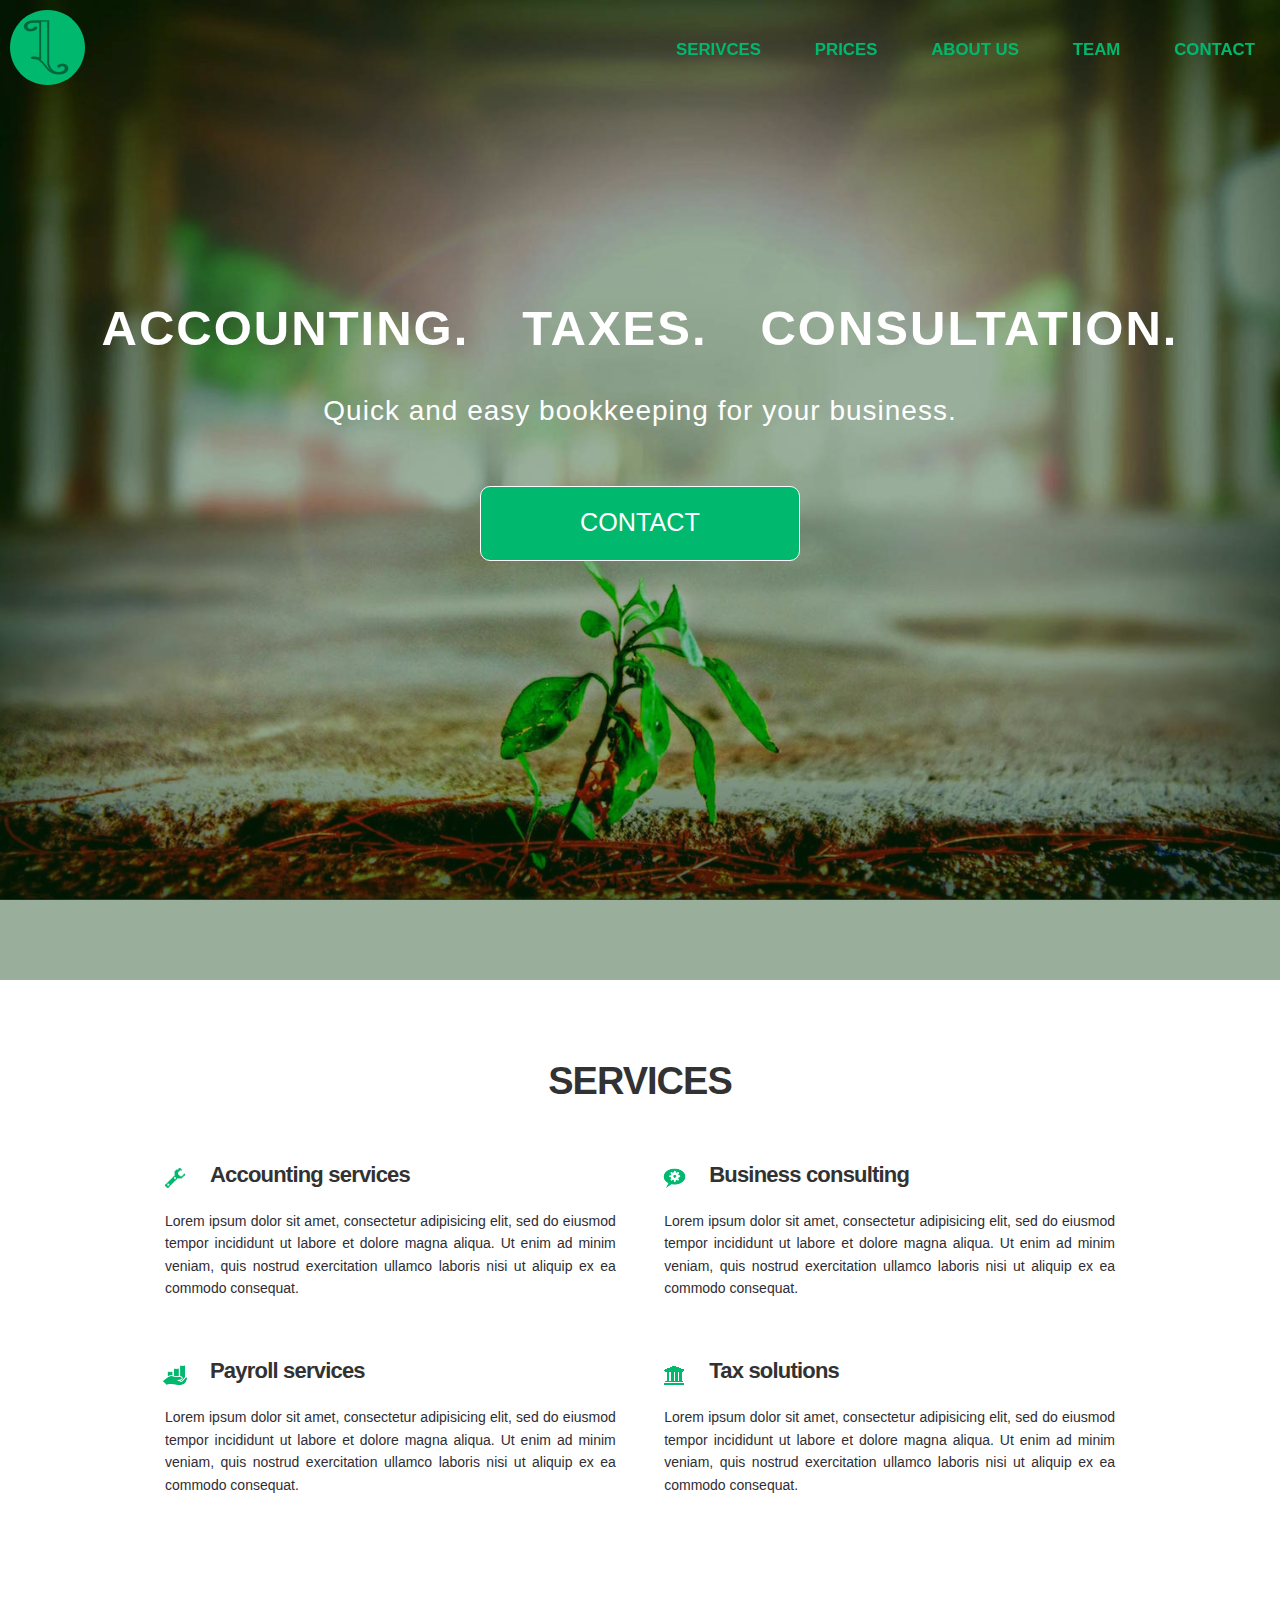
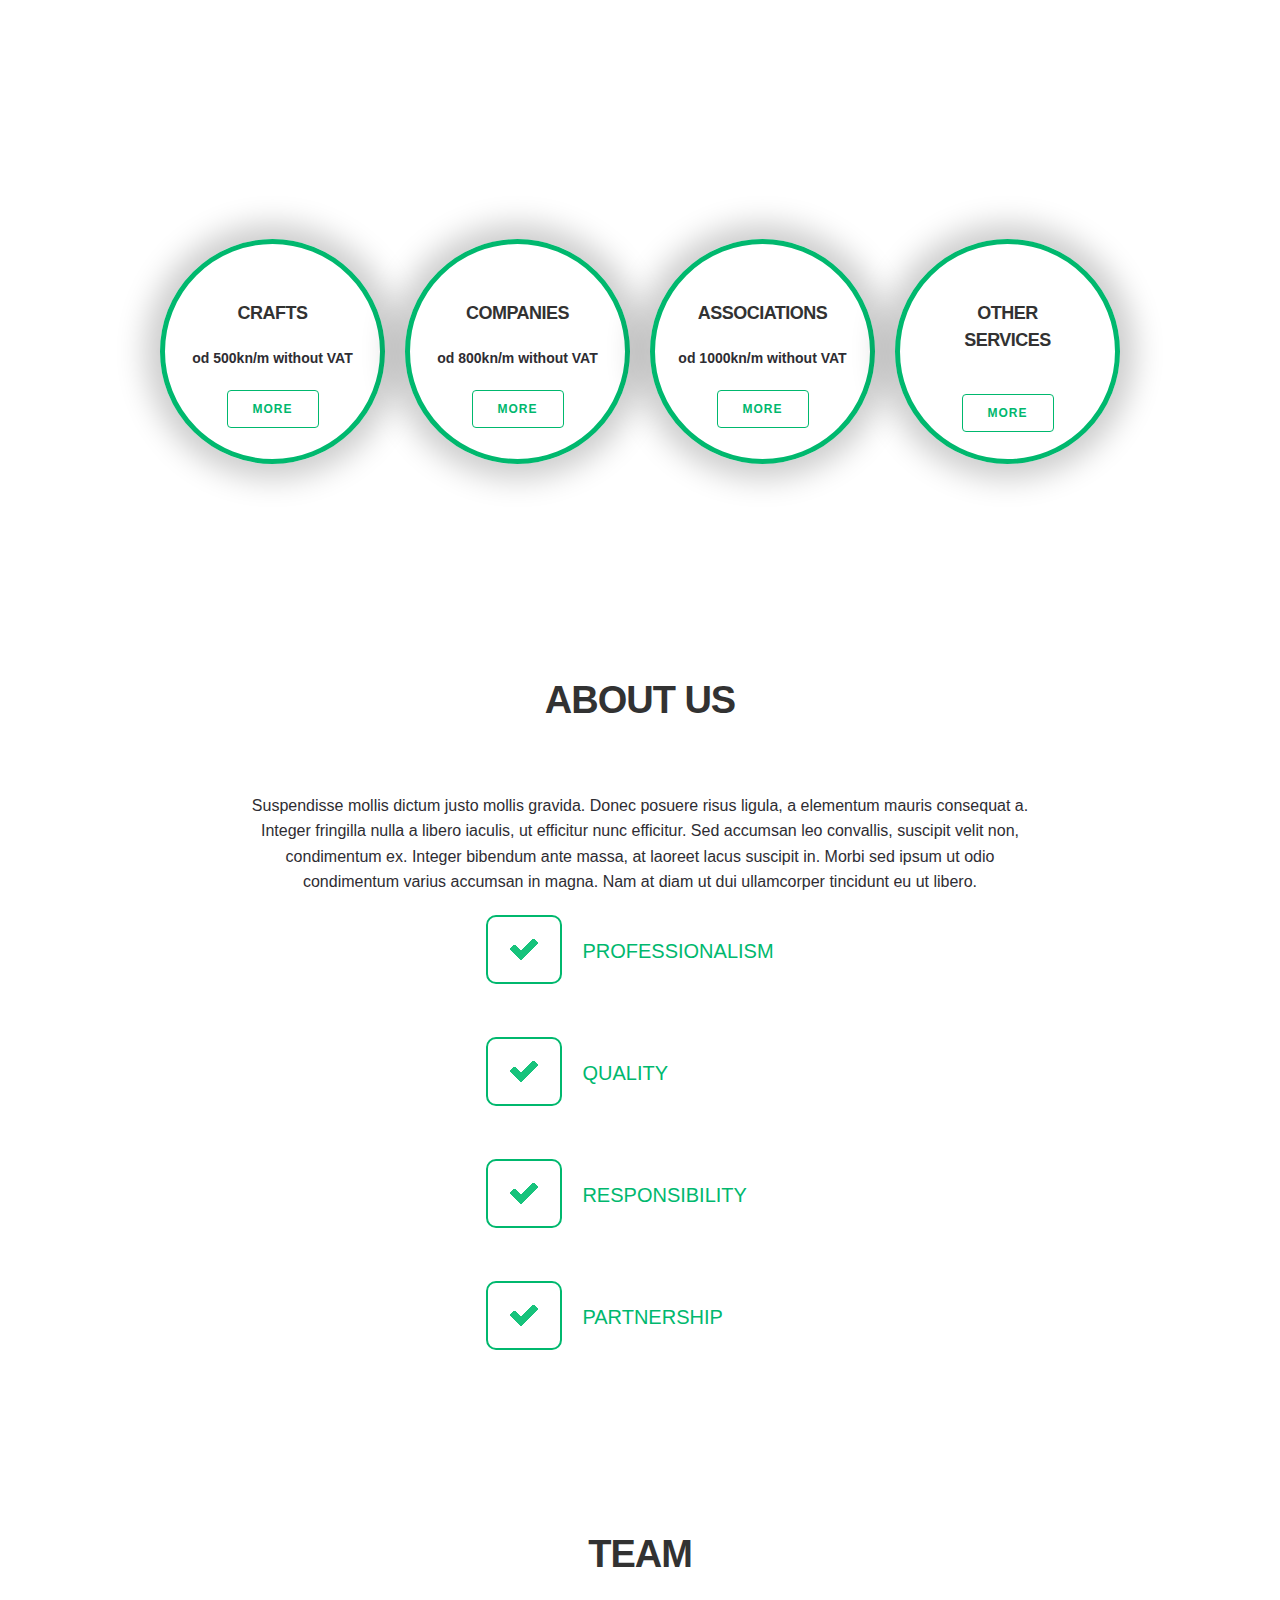
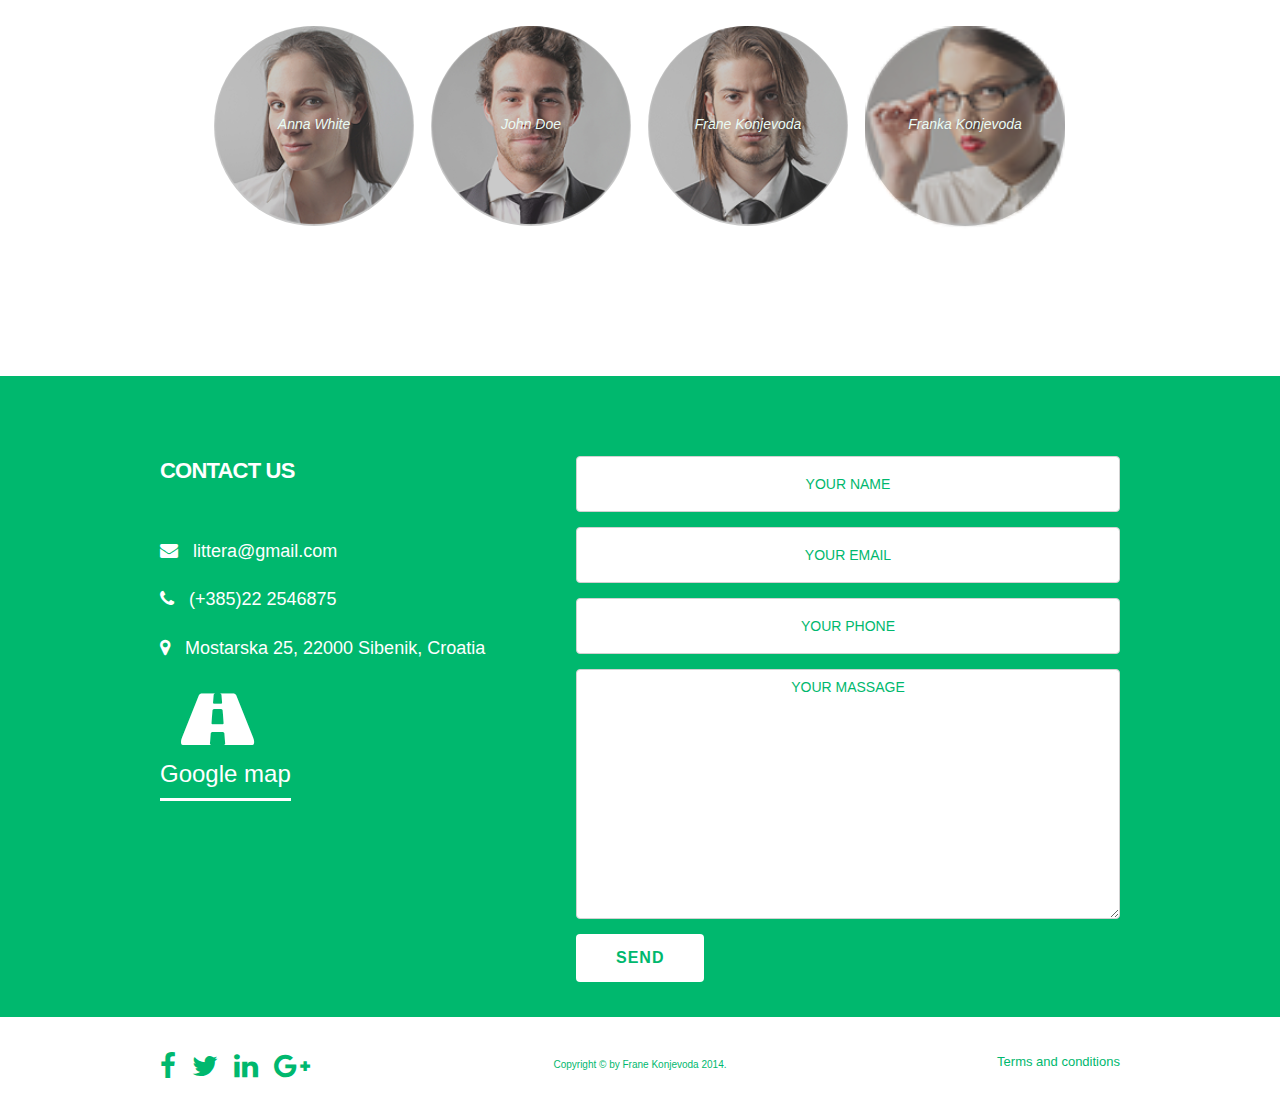
<file: index.html>
<!DOCTYPE html>
<html lang="hr">
<head>
  <meta charset="utf-8">
  <title>Littera d.o.o | ACCOUNTING SERVICES</title>
  <meta name="viewport" content="width=device-width, initial-scale=1">
  <meta http-equiv="X-UA-Compatible" content="IE=9">
	<meta name="description" content="Kvalitetne računovodstvene i porezne usuge kod Littera d.o.o">
	<meta name="keywords" content="računovodstvo,knjigovodstvo,porezi,prirezi,plaće,knjigovodstvene usluge, računovodstvene usluge">
	<meta name="author" content="Frane Konjevoda">
	<meta name="design" content="Frane Konjevoda">

  <!--FONT AWESOME-->
  <link rel="stylesheet" href="https://maxcdn.bootstrapcdn.com/font-awesome/4.6.3/css/font-awesome.min.css">
  <!--CSS-->
  <link rel="stylesheet" type="text/css" href="assets/css/main.css">

</head>
<body>

<!-- mobile-nav-->
<div class="mobile-nav">
  <ul>
    <li><a href="#services">Serivces</a></li>
    <li><a href="#price">Prices</a></li>
    <li><a href="#about">About us</a></li>
    <li><a href="#team">Team</a></li>
    <li><a href="#contact">Contact</a></li>
  </ul>
</div><!--end mobile-nav-->

<!--welcome section-->
<section id="section-welcome">

  <div class="overlay"></div>
  <header>
    <a href="index.html" class="logo">Littera d.o.o</a>

    <!--mobile-nav-toggle-->
    <div class="mobile-nav-toggle"><span></span></div>

    <nav class="main-nav">
      <ul>
        <li><a href="#services">Serivces</a></li>
        <li><a href="#price">Prices</a></li>
        <li><a href="#about">About us</a></li>
        <li><a href="#team">Team</a></li>
        <li><a href="#contact">Contact</a></li>
      </ul>
    </nav>
  </header>

  <div class="intro-tagline-container">
    <div class="intro-tagline">
      <div class="tagline1">
        <span>ACCOUNTING.</span>
        <span> TAXES.</span>
        <span> CONSULTATION.</span>
      </div><!--end tagline1-->

      <div class="tagline2">Quick and easy bookkeeping for your business.</div><!--end intro2-->
    </div><!--end intro-tagline-->

    <div class="intro-link">
      <a href="#" class="welcome-cta">
        <span>Contact</span>
      </a>
    </div><!--end intro-link-->
  </div><!--end intro-tagline-container-->

</section>
<!--end section-welcome-->

<!-- services section-->
<section id="services">

  <h2>Services</h2>

  <div class="container">
    <div class="row">

      <div class="six columns">

        <div class="service-box">
          <span class="icon-sprite icon-wrench"></span>
          <h4>Accounting services</h4>
          <p>Lorem ipsum dolor sit amet, consectetur adipisicing elit, sed do eiusmod tempor incididunt ut labore et dolore magna aliqua. Ut enim ad minim veniam, quis nostrud exercitation ullamco laboris nisi ut aliquip ex ea commodo consequat. </p>
        </div><!--end service-box-->

      </div><!--end columns-->

      <div class="six columns">

        <div class="service-box">
          <span class="icon-sprite icon-gear"></span>
          <h4>Business consulting</h4>
          <p>Lorem ipsum dolor sit amet, consectetur adipisicing elit, sed do eiusmod tempor incididunt ut labore et dolore magna aliqua. Ut enim ad minim veniam, quis nostrud exercitation ullamco laboris nisi ut aliquip ex ea commodo consequat. </p>
        </div><!--end service-box-->

      </div><!--end columns-->

    </div><!--end row-->

    <div class="row">

      <div class="six columns">

        <div class="service-box">
          <span class="icon-sprite icon-coins"></span>
          <h4>Payroll services</h4>
          <p>Lorem ipsum dolor sit amet, consectetur adipisicing elit, sed do eiusmod tempor incididunt ut labore et dolore magna aliqua. Ut enim ad minim veniam, quis nostrud exercitation ullamco laboris nisi ut aliquip ex ea commodo consequat. </p>
        </div><!--end service-box-->

      </div><!--end columns-->

      <div class="six columns">

        <div class="service-box">
          <span class="icon-sprite icon-institut"></span>
          <h4>Tax solutions</h4>
          <p>Lorem ipsum dolor sit amet, consectetur adipisicing elit, sed do eiusmod tempor incididunt ut labore et dolore magna aliqua. Ut enim ad minim veniam, quis nostrud exercitation ullamco laboris nisi ut aliquip ex ea commodo consequat. </p>
        </div><!--end service-box-->

      </div><!--end columns-->
    </div><!--end row-->
  </div><!--end container-->
</section>
<!--end services-section-->

<!--price section-->
<section id="price" class="price-section">

  <h2>Choose package</h2>

  <div class="price-belt">

    <div class="price-wrap">
      <div class="price-container">

        <label>
          <div class="circle" data-folder="offer-1">
            <div class="circle-content">
              <h5 class="title5">Crafts</h5>
              <p>od <span class="price-label">500kn/m</span> without VAT</p>
              <button class="btn-more">More</button>
            </div><!--end circle-concent-->
          </div><!--end circle-->
        </label>

        <label>
          <div class="circle" data-folder="offer-2">
            <div class="circle-content">
              <h5>Companies</h5>
              <p>od <span class="price-label">800kn/m</span> without VAT</p>
              <button class="btn-more">More</button>
            </div><!--end circle-concent-->
          </div><!--end circle-->
        </label>

        <label>
          <div class="circle" data-folder="offer-3">
            <div class="circle-content">
              <h5>Associations</h5>
              <p>od <span class="price-label">1000kn/m</span> without VAT</p>
              <button class="btn-more">More</button>
            </div><!--end circle-concent-->
          </div><!--end circle-->
        </label>

        <label>
          <div class="circle" data-folder="offer-4">
            <div class="circle-content">
              <h5>Other <br>services</h5>
              <button class="btn-more">More</button>
            </div><!--end circle-concent-->
          </div><!--end circle-->
        </label>

      </div><!--end price-container-->
    </div><!--end price-wrap-->

    <div class="offer-wrap">
      <div class="container offer-price">

        <div class="back"><img src="assets/images/back-icon.svg"></div>

        <h4 class="offer-title"></h4>
        <div class="offer-load"></div><!--end offer-load-->
        <p>from <strong><span class="offer-label"></span></strong> without VAT</p>

        <button class="btn-choose">Choose package</button>

      </div><!--end offer-price-->
    </div><!--end offer-wrap-->

  </div><!--end price-belt-->

</section>
<!--end price-section-->

<!--about us section-->
<section id="about">

  <h2>About Us</h2>

  <div class="about-container">

    <p>Suspendisse mollis dictum justo mollis gravida. Donec posuere risus ligula, a elementum mauris consequat a. Integer fringilla nulla a libero iaculis, ut efficitur nunc efficitur. Sed accumsan leo convallis, suscipit velit non, condimentum ex. Integer bibendum ante massa, at laoreet lacus suscipit in. Morbi sed ipsum ut odio condimentum varius accumsan in magna. Nam at diam ut dui ullamcorper tincidunt eu ut libero.</p>

    <div class="about-list">

      <ul>
        <li>
          <img src="assets/images/check-icon.png">
          <p>Professionalism</p>
        </li>

        <li>
          <img src="assets/images/check-icon.png">
          <p>Quality</p>
        </li>

        <li>
          <img src="assets/images/check-icon.png">
          <p>Responsibility</p>
        </li>

        <li>
          <img src="assets/images/check-icon.png">
          <p>Partnership</p>
        </li>
      </ul>

    </div><!--about-list-->

  </div><!--end about-container-->

</section>
<!--end about us section-->

<!--team section-->
<section id="team">

  <h2>Team</h2>

  <div class="team-container">

      <a href="#" class="team-circle">
        <img src="assets/images/team1.png" />
        <div class="team-overlay">
          <div class="name">
            <em>Anna White</em>
          </div><!--end linkedin-->
        </div>
      </a><!--end team-circle-->

      <a href="#" class="team-circle">
        <img src="assets/images/team2.png" />
        <div class="team-overlay">
          <div class="name">
            <em>John Doe</em>
          </div><!--end linkedin-->
        </div>
      </a><!--end team-circle-->

      <a href="#" class="team-circle">
        <img src="assets/images/team3.png" />
        <div class="team-overlay">
          <div class="name">
            <em>Frane Konjevoda</em>
          </div><!--end linkedin-->
        </div>
      </a><!--end team-circle-->

      <a href="#" class="team-circle">
        <img src="assets/images/team4.png" />
        <div class="team-overlay">
          <div class="name">
            <em>Franka Konjevoda</em>
          </div><!--end linkedin-->
        </div>
      </a><!--end team-circle-->

  </div><!--end team-container-->

</section>
<!--end team-->

<!--section contact-->
<section id="contact">

  <div class="container">

    <div class="row">

      <div class="five columns">

        <div class="contact-info">

          <h4>Contact Us</h4>

          <ul>

            <li><a href="#"><i class="fa fa-envelope"></i>littera@gmail.com</a></li>
            <li><a href="#"><i class="fa fa-phone"></i>(+385)22 2546875</a></li>
            <li><a href="#"><i class="fa fa-map-marker"></i>Mostarska 25, 22000 Sibenik, Croatia</a></li>

          </ul>

          <a href="https://www.google.ch/maps/place/Zagreb,+Hrvatska/@45.81268,15.9773995,17.21z/data=!4m2!3m1!1s0x4765d692c902cc39:0x3a45249628fbc28a?hl=hr" target="_blank" class="google-map">

            <i class="fa fa-road fa-4x"></i>
            <p>Google map</p>

          </a><!--end google-map-->

        </div><!--end contact-info-->

      </div><!--end five columns-->

      <div class="seven columns">

        <form id="conatact-form" action="" method="post">

          <input type="text" name="name" placeholder="Your Name">
          <input type="email" name="email" placeholder="Your Email">
          <input type="tel" name="phone" placeholder="Your Phone">
          <textarea type="message" placeholder="Your massage"></textarea>

          <button class="btn-submit" type='submit'>Send</button>
        </form>

      </div><!--end seven columns-->

    </div>

  </div><!--end container-->

</section>
<!--end  contact section-->

<footer>

    <div class="container">

      <div class="row">

        <div class="four columns">

          <div class="social-links">
            <a href="https://www.facebook.com/" target="_blank"><i class="fa fa-facebook fa-2x"></i></a>
            <a href="https://twitter.com/" target="_blank"><i class="fa fa-twitter fa-2x"></i></a>
            <a href="https://www.linkedin.com/" target="_blank"><i class="fa fa-linkedin fa-2x"></i></a>
            <a href="https://plus.google.com" target="_blank"><i class="fa fa-google-plus fa-2x"></i></a>
          </div><!--end social-links-->

        </div><!--end four columns-->

        <div class="four columns">

          <div class="copyright">

            <small>Copyright &copy; by Frane Konjevoda 2014.</small>

          </div><!--end copyright-->

        </div><!--end four columns-->

        <div class="four columns">

          <a href="#" class="terms">Terms and conditions</a>

        </div><!--end four columns-->

      </div><!--end row-->

    </div><!--end container-->

</footer>

<!--JAVASCRIPT-->
<script src="//ajax.googleapis.com/ajax/libs/jquery/3.1.1/jquery.min.js"></script>
<script type="text/javascript" src="assets/js/main.js"></script>
</body>
</html>
</file>
<file: assets/css/main.css>
﻿/*! normalize.css v3.0.2 | MIT License | git.io/normalize */html{font-family:sans-serif;-ms-text-size-adjust:100%;-webkit-text-size-adjust:100%}body{margin:0}article,aside,details,figcaption,figure,footer,header,hgroup,main,menu,nav,section,summary{display:block}audio,canvas,progress,video{display:inline-block;vertical-align:baseline}audio:not([controls]){display:none;height:0}[hidden],template{display:none}a{background-color:transparent}a:active,a:hover{outline:0}abbr[title]{border-bottom:1px dotted}b,strong{font-weight:bold}dfn{font-style:italic}h1{font-size:2em;margin:0.67em 0}mark{background:#ff0;color:#000}small{font-size:80%}sub,sup{font-size:75%;line-height:0;position:relative;vertical-align:baseline}sup{top:-0.5em}sub{bottom:-0.25em}img{border:0}svg:not(:root){overflow:hidden}figure{margin:1em 40px}hr{-moz-box-sizing:content-box;box-sizing:content-box;height:0}pre{overflow:auto}code,kbd,pre,samp{font-family:monospace, monospace;font-size:1em}button,input,optgroup,select,textarea{color:inherit;font:inherit;margin:0}button{overflow:visible}button,select{text-transform:none}button,html input[type="button"],input[type="reset"],input[type="submit"]{-webkit-appearance:button;cursor:pointer}button[disabled],html input[disabled]{cursor:default}button::-moz-focus-inner,input::-moz-focus-inner{border:0;padding:0}input{line-height:normal}input[type="checkbox"],input[type="radio"]{box-sizing:border-box;padding:0}input[type="number"]::-webkit-inner-spin-button,input[type="number"]::-webkit-outer-spin-button{height:auto}input[type="search"]{-webkit-appearance:textfield;-moz-box-sizing:content-box;-webkit-box-sizing:content-box;box-sizing:content-box}input[type="search"]::-webkit-search-cancel-button,input[type="search"]::-webkit-search-decoration{-webkit-appearance:none}fieldset{border:1px solid #c0c0c0;margin:0 2px;padding:0.35em 0.625em 0.75em}legend{border:0;padding:0}textarea{overflow:auto}optgroup{font-weight:bold}table{border-collapse:collapse;border-spacing:0}td,th{padding:0}.container{position:relative;width:100%;max-width:960px;margin:0 auto;padding:0 20px;box-sizing:border-box}.column,.columns{width:100%;float:left;box-sizing:border-box}@media (min-width: 400px){.container{width:85%;padding:0}}@media (min-width: 550px){.container{width:80%}.column,.columns{margin-left:4%}.column:first-child,.columns:first-child{margin-left:0}.one.column,.one.columns{width:4.66666666667%}.two.columns{width:13.3333333333%}.three.columns{width:22%}.four.columns{width:30.6666666667%}.five.columns{width:39.3333333333%}.six.columns{width:48%}.seven.columns{width:56.6666666667%}.eight.columns{width:65.3333333333%}.nine.columns{width:74.0%}.ten.columns{width:82.6666666667%}.eleven.columns{width:91.3333333333%}.twelve.columns{width:100%;margin-left:0}.one-third.column{width:30.6666666667%}.two-thirds.column{width:65.3333333333%}.one-half.column{width:48%}.offset-by-one.column,.offset-by-one.columns{margin-left:8.66666666667%}.offset-by-two.column,.offset-by-two.columns{margin-left:17.3333333333%}.offset-by-three.column,.offset-by-three.columns{margin-left:26%}.offset-by-four.column,.offset-by-four.columns{margin-left:34.6666666667%}.offset-by-five.column,.offset-by-five.columns{margin-left:43.3333333333%}.offset-by-six.column,.offset-by-six.columns{margin-left:52%}.offset-by-seven.column,.offset-by-seven.columns{margin-left:60.6666666667%}.offset-by-eight.column,.offset-by-eight.columns{margin-left:69.3333333333%}.offset-by-nine.column,.offset-by-nine.columns{margin-left:78.0%}.offset-by-ten.column,.offset-by-ten.columns{margin-left:86.6666666667%}.offset-by-eleven.column,.offset-by-eleven.columns{margin-left:95.3333333333%}.offset-by-one-third.column,.offset-by-one-third.columns{margin-left:34.6666666667%}.offset-by-two-thirds.column,.offset-by-two-thirds.columns{margin-left:69.3333333333%}.offset-by-one-half.column,.offset-by-one-half.columns{margin-left:52%}}html{font-size:62.5%}body{font-size:1.5em;line-height:1.6;font-weight:400;font-family:"Raleway", "HelveticaNeue", "Helvetica Neue", Helvetica, Arial, sans-serif;color:#222}h1,h2,h3,h4,h5,h6{margin-top:0;margin-bottom:2rem;font-weight:300}h1{font-size:4.0rem;line-height:1.2;letter-spacing:-.1rem}h2{font-size:3.6rem;line-height:1.25;letter-spacing:-.1rem}h3{font-size:3.0rem;line-height:1.3;letter-spacing:-.1rem}h4{font-size:2.4rem;line-height:1.35;letter-spacing:-.08rem}h5{font-size:1.8rem;line-height:1.5;letter-spacing:-.05rem}h6{font-size:1.5rem;line-height:1.6;letter-spacing:0}@media (min-width: 550px){h1{font-size:5.0rem}h2{font-size:4.2rem}h3{font-size:3.6rem}h4{font-size:3.0rem}h5{font-size:2.4rem}h6{font-size:1.5rem}}p{margin-top:0}a{color:#1EAEDB}a:hover{color:#0FA0CE}.button,button,input[type="submit"],input[type="reset"],input[type="button"]{display:inline-block;height:38px;padding:0 30px;color:#555;text-align:center;font-size:11px;font-weight:600;line-height:38px;letter-spacing:.1rem;text-transform:uppercase;text-decoration:none;white-space:nowrap;background-color:transparent;border-radius:4px;border:1px solid #bbb;cursor:pointer;box-sizing:border-box}.button:hover,button:hover,input[type="submit"]:hover,input[type="reset"]:hover,input[type="button"]:hover,.button:focus,button:focus,input[type="submit"]:focus,input[type="reset"]:focus,input[type="button"]:focus{color:#333;border-color:#888;outline:0}.button.button-primary,button.button-primary,input[type="submit"].button-primary,input[type="reset"].button-primary,input[type="button"].button-primary{color:#FFF;background-color:#33C3F0;border-color:#33C3F0}.button.button-primary:hover,button.button-primary:hover,input[type="submit"].button-primary:hover,input[type="reset"].button-primary:hover,input[type="button"].button-primary:hover,.button.button-primary:focus,button.button-primary:focus,input[type="submit"].button-primary:focus,input[type="reset"].button-primary:focus,input[type="button"].button-primary:focus{color:#FFF;background-color:#1EAEDB;border-color:#1EAEDB}input[type="email"],input[type="number"],input[type="search"],input[type="text"],input[type="tel"],input[type="url"],input[type="password"],textarea,select{height:38px;padding:6px 10px;background-color:#fff;border:1px solid #D1D1D1;border-radius:4px;box-shadow:none;box-sizing:border-box}input[type="email"],input[type="number"],input[type="search"],input[type="text"],input[type="tel"],input[type="url"],input[type="password"],textarea{-webkit-appearance:none;-moz-appearance:none;appearance:none}textarea{min-height:65px;padding-top:6px;padding-bottom:6px}input[type="email"]:focus,input[type="number"]:focus,input[type="search"]:focus,input[type="text"]:focus,input[type="tel"]:focus,input[type="url"]:focus,input[type="password"]:focus,textarea:focus,select:focus{border:1px solid #33C3F0;outline:0}label,legend{display:block;margin-bottom:.5rem;font-weight:600}fieldset{padding:0;border-width:0}input[type="checkbox"],input[type="radio"]{display:inline}label>.label-body{display:inline-block;margin-left:.5rem;font-weight:normal}ul{list-style:circle inside}ol{list-style:decimal inside}ol,ul{padding-left:0;margin-top:0}ul ul,ul ol,ol ol,ol ul{margin:1.5rem 0 1.5rem 3rem;font-size:90%}li{margin-bottom:1rem}code{padding:.2rem .5rem;margin:0 .2rem;font-size:90%;white-space:nowrap;background:#F1F1F1;border:1px solid #E1E1E1;border-radius:4px}pre>code{display:block;padding:1rem 1.5rem;white-space:pre}th,td{padding:12px 15px;text-align:left;border-bottom:1px solid #E1E1E1}th:first-child,td:first-child{padding-left:0}th:last-child,td:last-child{padding-right:0}button,.button{margin-bottom:1rem}input,textarea,select,fieldset{margin-bottom:1.5rem}pre,blockquote,dl,figure,table,p,ul,ol,form{margin-bottom:2.5rem}.u-full-width{width:100%;box-sizing:border-box}.u-max-full-width{max-width:100%;box-sizing:border-box}.u-pull-right{float:right}.u-pull-left{float:left}hr{margin-top:3rem;margin-bottom:3.5rem;border-width:0;border-top:1px solid #E1E1E1}.container:after,.row:after,.u-cf{content:"";display:table;clear:both}@font-face{font-family:'Noto Sans';font-style:normal;font-weight:400;src:local("Noto Sans"),local("NotoSans"),url(https://fonts.gstatic.com/s/notosans/v6/LeFlHvsZjXu2c3ZRgBq9nFtXRa8TVwTICgirnJhmVJw.woff2) format("woff2");unicode-range:U+0000-00FF,U+0131,U+0152-0153,U+02C6,U+02DA,U+02DC,U+2000-206F,U+2074,U+20AC,U+2212,U+2215,U+E0FF,U+EFFD,U+F000}@font-face{font-family:'Noto Sans';font-style:normal;font-weight:700;src:local("Noto Sans Bold"),local("NotoSans-Bold"),url(https://fonts.gstatic.com/s/notosans/v6/PIbvSEyHEdL91QLOQRnZ1-gdm0LZdjqr5-oayXSOefg.woff2) format("woff2");unicode-range:U+0000-00FF,U+0131,U+0152-0153,U+02C6,U+02DA,U+02DC,U+2000-206F,U+2074,U+20AC,U+2212,U+2215,U+E0FF,U+EFFD,U+F000}.gigantic,.huge,.large,.bigger,.big,h1,h2,h3,h4,h5,h6{color:#323232;font-weight:bold}.gigantic{font-size:110px;line-height:1.09;letter-spacing:-2px}.huge,h1{font-size:68px;line-height:1.05;letter-spacing:-1px}.large,h2{font-size:38px;line-height:1.14;text-align:center;text-transform:uppercase}.bigger,h3{font-size:26px;line-height:1.38}.big,h4{font-size:22px;line-height:1.38}.small,small{font-size:10px;line-height:1.2}ul,ol,li{list-style:none;margin:0;padding:0}p{margin:0 0 20px 0}em{font-style:italic}strong{font-weight:bold}hr{border:solid #ddd;border-width:1px 0 0;clear:both;margin:10px 0 30px;height:0}a{text-decoration:none;outline:0}a:hover{color:#00e600}::selection{background:#FFF498}::-moz-selection{background:#FFF498}img::selection{background:transparent}img::-moz-selection{background:transparent}body{-webkit-tap-highlight-color:#FFF498}html,body{min-height:100vh}body{background:#fff;font-size:14px;line-height:1.6;font-family:"Noto Sans" sans-serif;color:#2E2D33;-webkit-font-smoothing:antialiased;-webkit-text-size-adjust:100%}section{padding-top:80px}.welcome-cta{display:block;position:relative;padding:7% 11%;background-color:#00b86e;border:1px solid #fff;border-radius:10px;-webkit-border-radius:10px;-mozkit-border-radius:10px;-webkit-transition:all .4s;-moz-transition:all .4s;transition:all .4s;overflow:hidden}.welcome-cta:before{font-family:FontAwesome;content:"";height:100%;width:100%;position:absolute;top:0;left:-100%;font-size:200%;line-height:2.9;color:#fff;border-radius:10px;-webkit-border-radius:10px;-mozkit-border-radius:10px;-webkit-transition:all .4s;-moz-transition:all .4s;transition:all .4s}.welcome-cta:hover,.welcome-cta:focus{color:#fff;background-color:#008550}.welcome-cta span{display:inline-block;height:100%;width:100%;color:#fff;font-size:1.8em;line-height:1;text-transform:uppercase;-webkit-transition:all .4s;-moz-transition:all .4s;transition:all .4s}.welcome-cta:hover::before{left:0}.welcome-cta:hover span{-webkit-transform:translateX(200%);-moz-transform:translateX(200%);-ms-transform:translateX(200%);-o-transform:translateX(200%);transform:translateX(200%)}@media only screen and (min-width: 0px) and (max-width: 740px){.welcome-cta:before{font-size:150%;line-height:2.5}.welcome-cta span{font-size:1.2em}}@media only screen and (min-device-width: 320px) and (max-device-width: 568px) and (-webkit-min-device-pixel-ratio: 2) and (orientation: landscape){.welcome-cta{margin-top:1em;font-size:1em}}.btn-more{display:inline-block;padding:5px 25px;line-height:1.5;margin-top:20px;color:#00b86e;font-size:12px;text-transform:uppercase;border:1px solid #00b86e;-webkit-border-radius:4px;border-radius:4px;-webkit-transition:background .4s linear;-moz-transition:background .4s linear;transition:background .4s linear;outline:none}.btn-more:hover,.btn-more.focus{background-color:#00b86e;color:#fff;border:none}.btn-choose{color:#00b86e;border-color:#00b86e}.btn-choose:hover,.btn-choose:focus{background-color:#00b86e;color:#fff;border-color:none;outline:none}.btn-submit{height:48px;padding:0 40px;background-color:#fff;color:#00b86e;font-size:16px;border:none;-webkit-transition:all .25s ease;-moz-transition:all .25s ease;transition:all .25s ease}.btn-submit:hover{background-color:#33E89F;color:#fff;border:none}.mobile-nav{position:fixed;width:100%;padding:55px 0 27px;background:rgba(36,36,36,0.95);-webkit-transform:translateY(-100%);-moz-transform:translateY(-100%);-ms-transform:translateY(-100%);-o-transform:translateY(-100%);transform:translateY(-100%);-webkit-transition:-webkit-transform 1.8s ease-in-out;-moz-transition:-moz-transform 1.8s ease-in-out;transition:transform 1.8s ease-in-out;z-index:1}.mobile-nav ul li{text-align:center;margin-bottom:10px}.mobile-nav ul li a{position:relative;display:block;width:150px;margin:0 auto;padding:0 10px;line-height:3.5;font-size:20px;font-weight:bold;color:#fff;border:3px solid #fff;border-radius:4px;-webkit-border-radius:4px;text-transform:uppercase;overflow:hidden}.mobile-nav ul li a:after{content:"";position:absolute;height:100%;width:100%;top:0;left:-100%;background:rgba(0,184,110,0.39);-webkit-transition:all .4s;-moz-transition:all .4s;transition:all .4s}.mobile-nav ul li a:hover::after{left:0}@media only screen and (max-width: 740px){.mobile-nav.is-open{display:block;-webkit-transform:translateY(0%);-moz-transform:translateY(0%);-ms-transform:translateY(0%);-o-transform:translateY(0%);transform:translateY(0%)}}section#section-welcome{position:relative;height:100vh;background-image:url(../images/welcome-bg.jpg);background-position:center center;background-size:cover;background-repeat:no-repeat;background-attachment:fixed;overflow:hidden}section#section-welcome .overlay{height:100%;position:absolute;top:0;right:0;border:0;left:0;background-color:rgba(0,52,6,0.4)}section#section-welcome header{display:-webkit-box;display:-moz-box;display:box;display:-webkit-flex;display:-moz-flex;display:-ms-flexbox;display:flex;-webkit-box-orient:horizontal;-moz-box-orient:horizontal;box-orient:horizontal;-webkit-box-direction:normal;-moz-box-direction:normal;box-direction:normal;-webkit-flex-direction:row;-moz-flex-direction:row;flex-direction:row;-ms-flex-direction:row;-webkit-box-pack:justify;-moz-box-pack:justify;box-pack:justify;-webkit-justify-content:space-between;-moz-justify-content:space-between;-ms-justify-content:space-between;-o-justify-content:space-between;justify-content:space-between;-ms-flex-pack:justify;position:fixed;top:0;left:0;width:100%;height:100px;z-index:1}section#section-welcome header.scrolled{display:-webkit-box;display:-moz-box;display:box;display:-webkit-flex;display:-moz-flex;display:-ms-flexbox;display:flex;-webkit-box-orient:horizontal;-moz-box-orient:horizontal;box-orient:horizontal;-webkit-box-direction:normal;-moz-box-direction:normal;box-direction:normal;-webkit-flex-direction:row;-moz-flex-direction:row;flex-direction:row;-ms-flex-direction:row;-webkit-box-pack:justify;-moz-box-pack:justify;box-pack:justify;-webkit-justify-content:space-between;-moz-justify-content:space-between;-ms-justify-content:space-between;-o-justify-content:space-between;justify-content:space-between;-ms-flex-pack:justify;height:50px;background-color:#fff;-webkit-transition-delay:0ms;-moz-transition-delay:0ms;transition-delay:0ms}section#section-welcome header .logo{overflow:hidden;text-indent:101%;white-space:nowrap;display:block;height:85px;width:85px;background-image:url(../images/logo.png);background-position:top left;background-repeat:no-repeat;margin:10px}section#section-welcome header .logo.logo-sm{display:block;height:40px;width:40px;background-image:url(../images/logo-sm.png);background-position:top left;margin:5px}section#section-welcome header .main-nav ul li{display:inline-block}section#section-welcome header .main-nav ul a{display:block;padding:0 25px;font-size:1.2em;font-weight:700;line-height:100px;text-transform:uppercase;color:#00b86e;-webkit-transition:all .4s;-moz-transition:all .4s;transition:all .4s}section#section-welcome header .main-nav ul a:hover{background-color:#00b86e;color:#fff}section#section-welcome header .mobile-nav-toggle{display:none;width:30px;height:40px;margin:10px;align-items:center;cursor:pointer}section#section-welcome header .mobile-nav-toggle span,section#section-welcome header .mobile-nav-toggle span:before,section#section-welcome header .mobile-nav-toggle span:after{content:"";position:relative;display:block;height:2px;width:100%;background-color:#00b86e;-webkit-transition:all .4s;-moz-transition:all .4s;transition:all .4s}section#section-welcome header .mobile-nav-toggle span:before{top:12px}section#section-welcome header .mobile-nav-toggle span:after{top:-14px}section#section-welcome header .mobile-nav-toggle.is-open span{background:transparent}section#section-welcome header .mobile-nav-toggle.is-open span:before,section#section-welcome header .mobile-nav-toggle.is-open span:after{-webkit-transform-origin:center;-moz-transform-origin:center;-ms-transform-origin:center;-o-transform-origin:center;transform-origin:center;-webkit-transform:rotate(180deg);-moz-transform:rotate(180deg);-ms-transform:rotate(180deg);-o-transform:rotate(180deg);transform:rotate(180deg);top:0}section#section-welcome header .mobile-nav-toggle.is-open span:before{-webkit-transform:rotate(90deg);-moz-transform:rotate(90deg);-ms-transform:rotate(90deg);-o-transform:rotate(90deg);transform:rotate(90deg)}@media only screen and (max-width: 740px){section#section-welcome header{height:auto}section#section-welcome header .logo{display:block;height:40px;width:40px;background-image:url(../images/logo-sm.png);background-position:top left;margin:5px}section#section-welcome header .main-nav{display:none}section#section-welcome header .mobile-nav-toggle{display:-webkit-box;display:-moz-box;display:box;display:-webkit-flex;display:-moz-flex;display:-ms-flexbox;display:flex}}section#section-welcome .intro-tagline-container{position:absolute;width:100%;margin:0 auto;top:31%;left:50%;text-align:center;-webkit-transform:translateX(-50%);-moz-transform:translateX(-50%);-ms-transform:translateX(-50%);-o-transform:translateX(-50%);transform:translateX(-50%)}section#section-welcome .intro-tagline-container .tagline1{margin-bottom:3%}section#section-welcome .intro-tagline-container .tagline1 span{display:inline;margin:0 1em 0 0;font-size:3.5em;font-weight:700;line-height:1;letter-spacing:2px;color:#fff;text-transform:uppercase}section#section-welcome .intro-tagline-container .tagline1 span:last-child{margin-right:0}section#section-welcome .intro-tagline-container .tagline2{font-size:2em;color:#fff;line-height:1.4;letter-spacing:1px}section#section-welcome .intro-tagline-container .intro-link{max-width:25%;margin:4em auto 0 auto;text-align:center}@media only screen and (max-width: 740px){section#section-welcome .intro-tagline-container{width:auto;top:25%}section#section-welcome .intro-tagline-container .tagline1{margin-bottom:4%}section#section-welcome .intro-tagline-container .tagline1 span{display:block;margin:0 0 10px 0}section#section-welcome .intro-tagline-container .intro-link{max-width:75%}}@media only screen and (min-width: 0px) and (max-width: 480px){section#section-welcome .intro-tagline-container .tagline1 span{font-size:1.85em}section#section-welcome .intro-tagline-container .tagline2{font-size:1.5em}}@media only screen and (min-device-width: 320px) and (max-device-width: 568px) and (-webkit-min-device-pixel-ratio: 2) and (orientation: landscape){section#section-welcome .intro-tagline-container .tagline1 span{font-size:1.5em}section#section-welcome .intro-tagline-container .tagline2{font-size:1.1em}section#section-welcome .intro-tagline-container .intro-link{margin-top:1em}}@media only screen and (min-device-width: 375px) and (max-device-width: 667px) and (-webkit-min-device-pixel-ratio: 2) and (orientation: landscape){section#section-welcome .intro-tagline-container{top:24%}section#section-welcome .intro-tagline-container .intro-tagline{width:100%}section#section-welcome .intro-tagline-container .intro-tagline .tagline1 span{display:inline;font-size:1.7em}section#section-welcome .intro-tagline-container .intro-tagline .tagline2{font-size:1.5em}section#section-welcome .intro-tagline-container .intro-link{margin-top:1em}}section#services{background-color:#fff;padding-bottom:80px}section#services .service-box h4{color:#323232;margin-left:50px}section#services .service-box p{padding:0 5px;text-align:justify}section#services .service-box .icon-sprite{display:inline-block;height:30px;width:30px;background-image:url(../images/icon-sprite.png);background-repeat:no-repeat;background-position:top left;position:relative;top:40px}section#services .service-box .icon-sprite.icon-gear{background-position:-30px top}section#services .service-box .icon-sprite.icon-coins{background-position:-60px top}section#services .service-box .icon-sprite.icon-institut{background-position:-90px top}section#price{background-image:url(../images/price-bg.jpg);background-repeat:repeat-x;background-size:cover;background-position:top center;background-attachment:fixed;padding-bottom:130px}section#price h2{color:#fff}section#price.price-section{overflow-x:hidden}section#price.price-section .price-belt{width:200%;position:relative;left:0%;-webkit-transition:all .9s ease-in-out;-moz-transition:all .9s ease-in-out;transition:all .9s ease-in-out}section#price.price-section .price-belt .price-wrap{width:50%;float:left}section#price.price-section .price-belt .price-wrap .price-container{max-width:960px;display:-webkit-box;display:-moz-box;display:box;display:-webkit-flex;display:-moz-flex;display:-ms-flexbox;display:flex;-webkit-box-orient:horizontal;-moz-box-orient:horizontal;box-orient:horizontal;-webkit-box-direction:normal;-moz-box-direction:normal;box-direction:normal;-webkit-flex-direction:row;-moz-flex-direction:row;flex-direction:row;-ms-flex-direction:row;-webkit-box-pack:justify;-moz-box-pack:justify;box-pack:justify;-webkit-justify-content:space-between;-moz-justify-content:space-between;-ms-justify-content:space-between;-o-justify-content:space-between;justify-content:space-between;-ms-flex-pack:justify;margin:100px auto 0}@media only screen and (max-width: 740px){section#price.price-section .price-belt .price-wrap .price-container .price-container{margin:50px auto 0}}section#price.price-section .price-belt .price-wrap .price-container .circle{display:inline-block;height:215px;width:215px;background-color:rgba(255,255,255,0.9);margin-right:2%;border:5px solid #00b86e;-webkit-border-radius:50%;border-radius:50%;-webkit-box-shadow:0 0 30px 15px rgba(0,0,0,0.2);box-shadow:0 0 30px 15px rgba(0,0,0,0.2)}section#price.price-section .price-belt .price-wrap .price-container .circle:last-child{margin-right:0}section#price.price-section .price-belt .price-wrap .price-container .circle .circle-content{text-align:center;padding-top:26%}section#price.price-section .price-belt .price-wrap .price-container .circle .circle-content h5{font-size:18px;color:#323232;text-transform:uppercase}section#price.price-section .price-belt .price-wrap .price-container .circle .circle-content p{margin:0}section#price.price-section .price-belt .price-wrap .price-container .circle .circle-content .price-label{font-weight:900}@media only screen and (max-width: 980px){section#price.price-section .price-belt .price-wrap .price-container{display:block;text-align:center}section#price.price-section .price-belt .price-wrap .price-container .circle{margin-bottom:30px}}section#price.price-section .price-belt .offer-wrap{width:48%;float:left;margin:0 1%}section#price.price-section .price-belt .offer-wrap .offer-price{display:none;position:relative;margin-top:80px;padding:20px;background-color:rgba(255,255,255,0.9);border:5px solid #00b86e;-webkit-border-radius:10px;border-radius:10px}section#price.price-section .price-belt .offer-wrap .offer-price h4{margin-left:45px;color:#00b86e;text-transform:uppercase}section#price.price-section .price-belt .offer-wrap .offer-price .back{height:40px;width:40px;position:absolute;top:23px;right:0;bottom:0;left:15px;opacity:.5;cursor:pointer}section#price.price-section .price-belt .offer-wrap .offer-price .back:hover{opacity:1}section#team{position:relative;background-image:url(../images/line.png);background-repeat:repeat;background-position:center;background-attachment:fixed;padding-bottom:100px}section#team .team-container{max-width:852px;display:-webkit-box;display:-moz-box;display:box;display:-webkit-flex;display:-moz-flex;display:-ms-flexbox;display:flex;-webkit-box-orient:horizontal;-moz-box-orient:horizontal;box-orient:horizontal;-webkit-box-direction:normal;-moz-box-direction:normal;box-direction:normal;-webkit-flex-direction:row;-moz-flex-direction:row;flex-direction:row;-ms-flex-direction:row;margin:50px auto}section#team .team-container .team-circle{display:inline-block;height:200px;width:200px;position:relative;margin-right:2%;border-radius:50%;-webkit-border-radius:50%;-webkit-transform:scale(1);-moz-transform:scale(1);-ms-transform:scale(1);-o-transform:scale(1);transform:scale(1)}section#team .team-container .team-circle:last-child{margin-right:0}section#team .team-container .team-circle:after{content:"";position:absolute;height:100%;width:100%;border-radius:50%;box-sizing:content-box;box-shadow:0 0 0 4px #00b86e;top:-7px;left:-7px;padding:7px;-webkit-transform:scale(.8);-moz-transform:scale(.8);-ms-transform:scale(.8);-o-transform:scale(.8);transform:scale(.8);-webkit-transition:-webkit-transform .2s,opacity .2s;-moz-transition:-moz-transform .2s,opacity .2s;transition:transform .2s,opacity .2s;opacity:0}section#team .team-container .team-circle img{width:100%}section#team .team-container .team-circle .team-overlay{position:absolute;top:0;right:0;bottom:0;left:0;display:-webkit-box;display:-moz-box;display:box;display:-webkit-flex;display:-moz-flex;display:-ms-flexbox;display:flex;-webkit-box-pack:center;-moz-box-pack:center;box-pack:center;-webkit-justify-content:center;-moz-justify-content:center;-ms-justify-content:center;-o-justify-content:center;justify-content:center;-ms-flex-pack:center;-webkit-align-content:center;-moz-align-content:center;align-content:center;-ms-flex-line-pack:center;background:rgba(100,100,100,0.34);border-radius:100%;-webkit-border-radius:100%;-webkit-transition:background .6s ease;-moz-transition:background .6s ease;transition:background .6s ease}section#team .team-container .team-circle .team-overlay .name{line-height:14;color:#e9fbf4;text-align:center}section#team .team-container .team-circle:hover .team-overlay{background-color:rgba(50,50,50,0.9)}section#team .team-container .team-circle:hover .name{color:#00b86e;-webkit-transform:scale(1.3);-moz-transform:scale(1.3);-ms-transform:scale(1.3);-o-transform:scale(1.3);transform:scale(1.3)}section#team .team-container .team-circle:hover::after{-webkit-transform:scale(1);-moz-transform:scale(1);-ms-transform:scale(1);-o-transform:scale(1);transform:scale(1);opacity:1}@media only screen and (max-width: 460px){section#team .team-circle{height:280px;width:280px;margin:0 auto}}@media only screen and (max-width: 960px){section#team .team-container{display:block;text-align:center}section#team .team-container .team-circle{margin-bottom:0px}section#team .team-container .team-circle:last-child{margin-bottom:0}}.about-container{max-width:780px;margin:0 auto;padding:50px 20px;text-align:center}.about-container p{font-size:16px}.about-container .about-list{display:inline-block;text-align:center}.about-container .about-list li{display:-webkit-box;display:-moz-box;display:box;display:-webkit-flex;display:-moz-flex;display:-ms-flexbox;display:flex;-webkit-box-orient:horizontal;-moz-box-orient:horizontal;box-orient:horizontal;-webkit-box-direction:normal;-moz-box-direction:normal;box-direction:normal;-webkit-flex-direction:row;-moz-flex-direction:row;flex-direction:row;-ms-flex-direction:row;margin-bottom:50px}.about-container .about-list li img{width:28px;height:21px;border:2px solid #00b86e;border-radius:10px;-web-kit-border-radius:10px;padding:22px}.about-container .about-list li p{margin:20px;color:#00b86e;font-size:20px;text-align:justify;text-transform:uppercase}@media only screen and (min-width: 0) and (max-width: 360px){.about-container .about-list li img{height:auto;width:auto;padding:10px}.about-container .about-list li p{font-size:16px;margin:12px}}section#contact{background-color:#00b86e}section#contact .contact-info h4{color:#fff;margin-bottom:50px;text-transform:uppercase}section#contact .contact-info a{display:inline-block;padding-bottom:20px;font-size:18px;color:#fff}section#contact .contact-info a:hover{color:#54F7B5}section#contact .contact-info a i{padding-right:15px}section#contact .contact-info .google-map{display:inline-block;text-align:center}section#contact .contact-info .google-map p{font-size:24px;color:#fff;padding-bottom:5px;border-bottom:3px solid #fff}section#contact #conatact-form input[type="email"],section#contact #conatact-form input[type="text"],section#contact #conatact-form input[type="tel"]{display:block;width:100%;padding:27px;color:#00b86e;outline:none}section#contact #conatact-form input[type="email"]::-webkit-input-placeholder,section#contact #conatact-form input[type="text"]::-webkit-input-placeholder,section#contact #conatact-form input[type="tel"]::-webkit-input-placeholder{color:#00b86e;text-align:center;text-transform:uppercase}section#contact #conatact-form input[type="email"]::-moz-placeholder,section#contact #conatact-form input[type="text"]::-moz-placeholder,section#contact #conatact-form input[type="tel"]::-moz-placeholder{color:#00b86e;text-align:center;text-transform:uppercase}section#contact #conatact-form input[type="email"]:-moz-placeholder,section#contact #conatact-form input[type="text"]:-moz-placeholder,section#contact #conatact-form input[type="tel"]:-moz-placeholder{color:#00b86e;text-align:center;text-transform:uppercase}section#contact #conatact-form input[type="email"]:-ms-input-placeholder,section#contact #conatact-form input[type="text"]:-ms-input-placeholder,section#contact #conatact-form input[type="tel"]:-ms-input-placeholder{color:#00b86e;text-align:center;text-transform:uppercase}section#contact #conatact-form textarea{display:block;width:100%;min-height:250px;outline:none}section#contact #conatact-form textarea::-webkit-input-placeholder{color:#00b86e;text-align:center;text-transform:uppercase}section#contact #conatact-form textarea::-moz-placeholder{color:#00b86e;text-align:center;text-transform:uppercase}section#contact #conatact-form textarea:-moz-placeholder{color:#00b86e;text-align:center;text-transform:uppercase}section#contact #conatact-form textarea:-ms-input-placeholder{color:#00b86e;text-align:center;text-transform:uppercase}@media only screen and (max-width: 550px){section#contact .contact-info{text-align:center}section#contact #conatact-form{margin-top:40px}}footer{padding:35px}footer .social-links a{margin-right:12px;color:#00b86e}footer .social-links a:hover{opacity:.7}footer .copyright{color:#00b86e;text-align:center}footer .terms{display:block;font-size:13px;color:#00b86e;text-align:right}footer .terms:hover{opacity:.7}@media only screen and (max-width: 550px){footer .social-links,footer .terms{text-align:center}footer .terms,footer .copyright{margin-top:10px}}
/*# sourceMappingURL=main.css.map */
</file>
